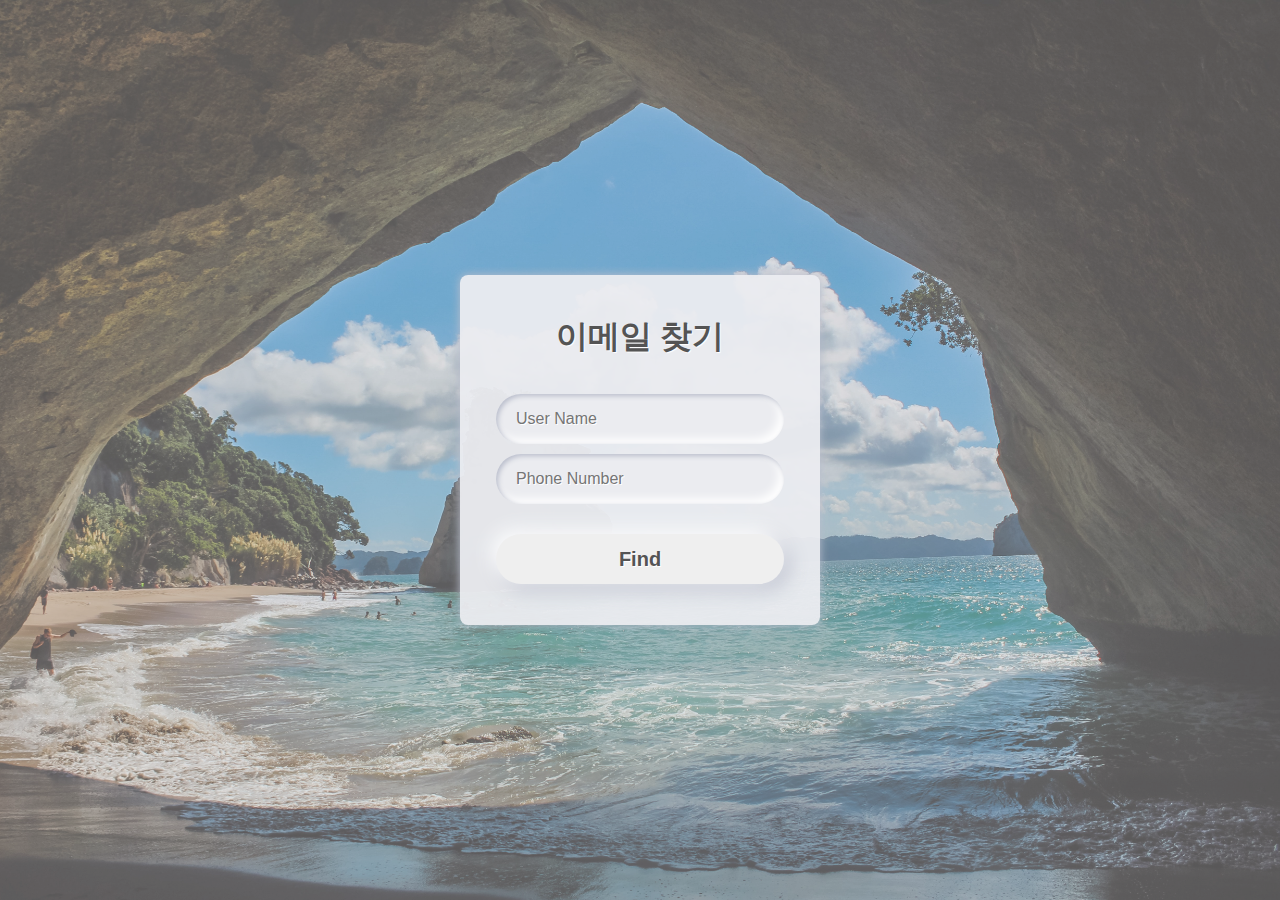
<file: intermediate_js/ch2_modern_JS/Exercise_find/index.html>
<!DOCTYPE html>
<html lang="ko">
<head>
  <meta charset="UTF-8">
  <title>이메일 찾기</title>
  <link rel="stylesheet" href="style.css">
</head>
<body>
  <div class="main">
    <h2 class="title">이메일 찾기</h2>
    <input id="user-name" class="input" type="text" placeholder="User Name">
    <input id="phone-number" class="input" type="text" placeholder="Phone Number">
    <button id="find" class="btn">Find</button>
  </div>
  <script src="index.js"></script>
</body>
</html>
</file>
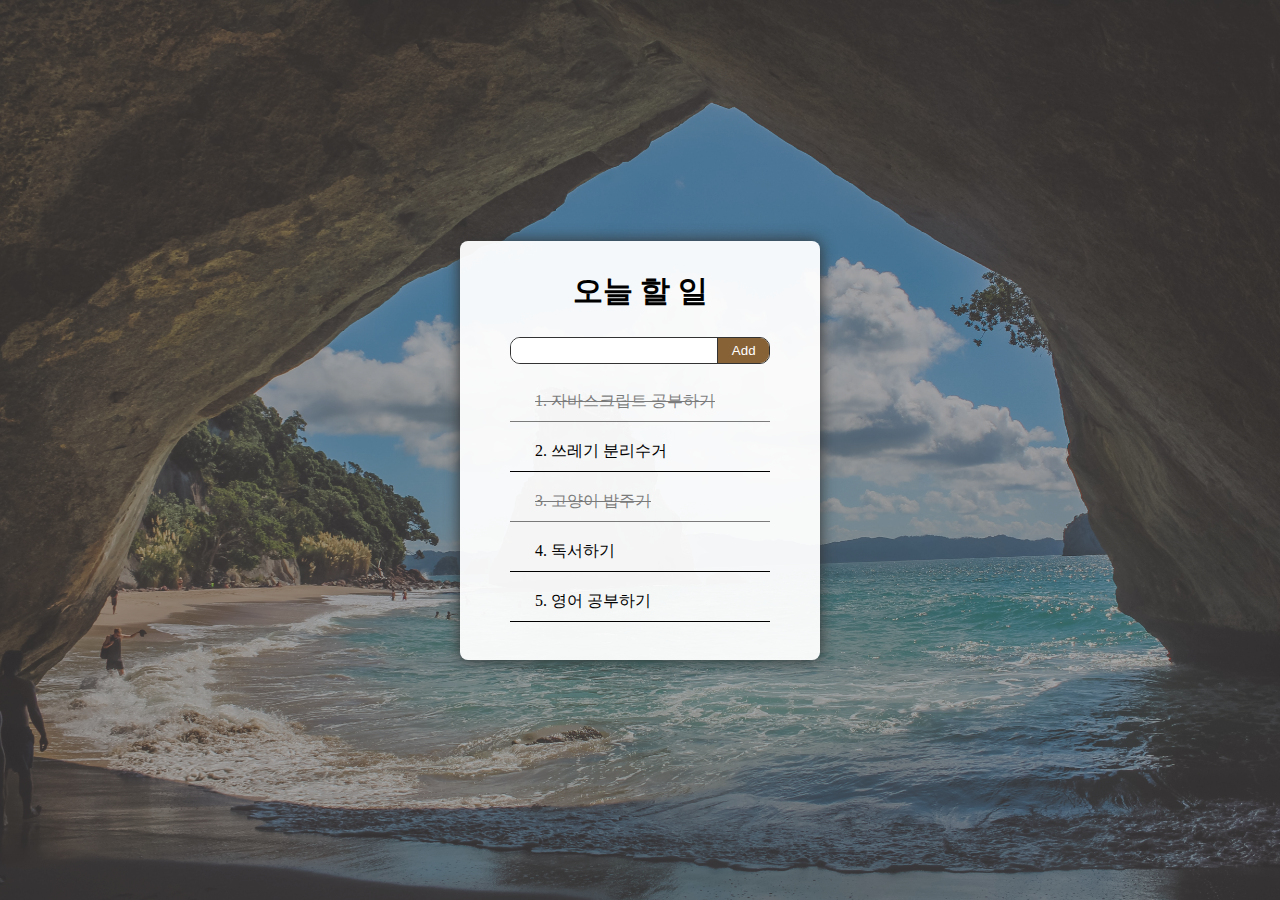
<file: intermediate_js/ch2_modern_JS/Exercise_forEach/index.html>
<!DOCTYPE html>
<html lang="ko">
<head>
  <meta charset="UTF-8">
  <title>오늘 할 일</title>
  <link rel="stylesheet" href="style.css">
</head>
<body>
  <div class="main">
    <h2 class="title">오늘 할 일</h2>
    <div class="add-container">
      <input class="add-input" type="text">
      <button class="add-btn">Add</button>
    </div>
    <ul class="list"></ul>
  </div>
  <script src="index.js"></script>
</body>
</html>
</file>
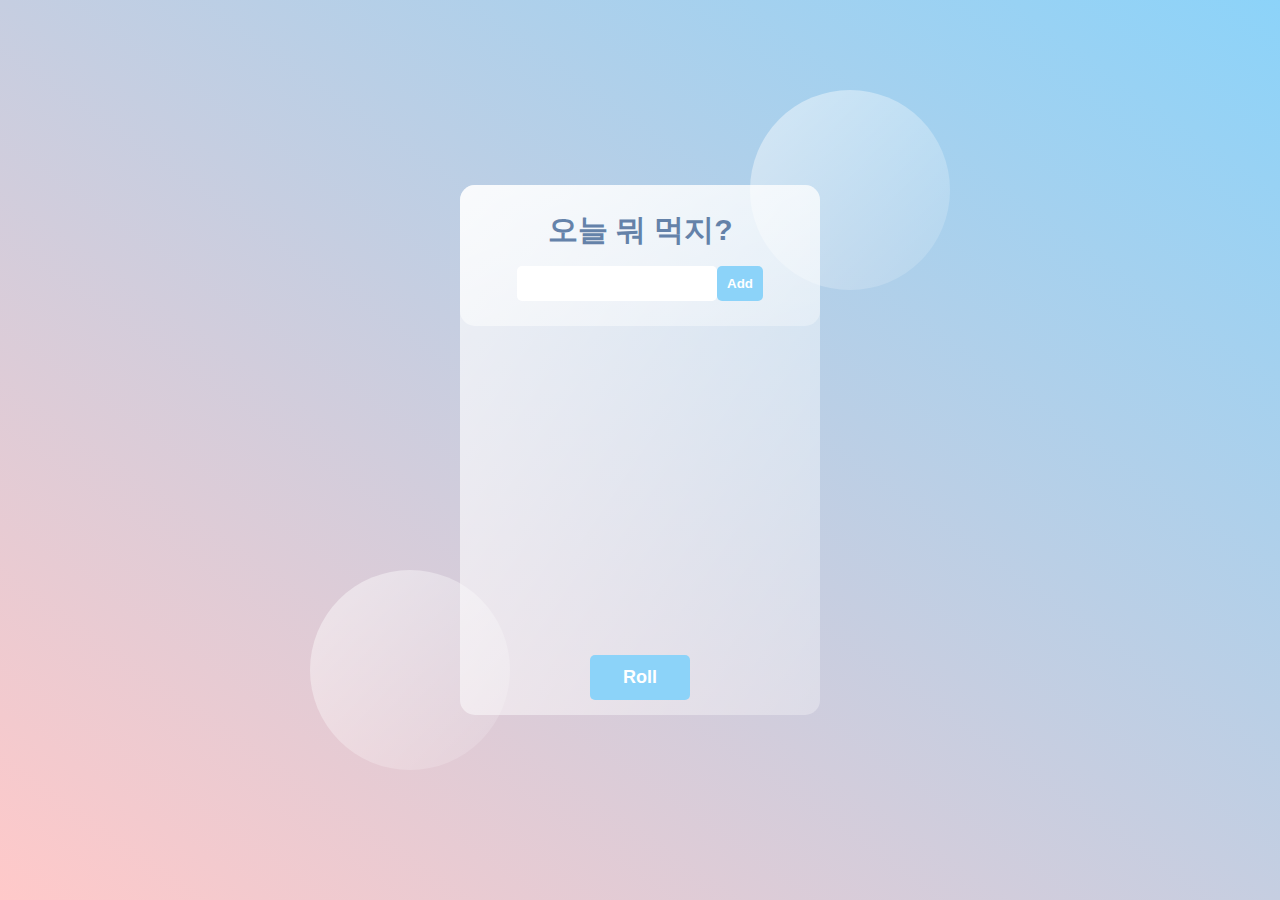
<file: intermediate_js/ch2_modern_JS/Exercise_modularization_add/index.html>
<!DOCTYPE html>
<html lang="ko">
<head>
  <meta charset="UTF-8">
  <title>오늘 뭐 먹지?</title>
  <link rel="stylesheet" href="style.css">
</head>
<body>
  <div class="circle1"></div>
  <div class="circle2"></div>
  <div class="main">
    <div class="container">
      <h2 class="title">오늘 뭐 먹지?</h2>
      <div class="add-column">
        <input class="add-input" type="text">
        <button class="add-btn">Add</button>
      </div>
    </div>
    <ul class="list"></ul>
    <button class="roll-btn">Roll</button>
  </div>
  <script type="module" src="index.js"></script>
</body>
</html>
</file>
<file: intermediate_js/ch2_modern_JS/Exercise_find/style.css>
* {
  box-sizing: border-box;
}

body {
	display: flex;
	justify-content: center;
	align-items: center;
	height: 100vh;
	margin: 0;
	padding: 0;
  background-image: url('../Exercise_forEach/imgs/background.jpg');
  background-position: right;
	background-size: cover;
	background-repeat: no-repeat;
}

body::after {
	display: block;
	content: '';
	width: 100%;
	height: 100%;
	position: absolute;
	top: 0;
	left: 0;
	background-color: #ababac;
	opacity: 0.3;
	z-index: -1;
}

.main {
	width: 360px;
	min-height: 350px;
	margin: 40px;
  padding: 20px 0;
  background-color: rgba(235, 236, 240, .95);
  box-shadow: 0px 0px 10px #BABECC;
  border-radius: 8px;
  text-align: center;
}

.title {
	margin: 20px auto 35px;
	font-size: 32px;
	font-weight: 900;
  color: #545454;
  text-shadow: 1px 1px 1px #FFFFFF;
}

.input {
  display: block;
  width: 80%;
  height: 50px;
  margin: 10px auto;
  padding: 10px 20px;
  font-size: 16px;
  text-shadow: 1px 1px 0 #ffffff;
  box-shadow: inset 2px 2px 5px #BABECC, inset -5px -5px 10px #FFFFFF;
  background-color: #EBECF0;
  border: none;
  border-radius: 320px;
  transition: all 0.2s ease-in-out;
  outline: none;
  appearance: none;
  -webkit-appearance: none;
}

.input:focus {
  box-shadow:  inset 1px 1px 2px #BABECC, inset -1px -1px 2px #FFFFFF;
}

.btn {
  width: 80%;
  height: 50px;
  margin-top: 20px;
  border: none;
  border-radius: 320px;
  font-size: 20px;
  font-weight: 600;
  color: #545454;
  text-shadow: 1px 1px 0 #ffffff;
  box-shadow: -5px -5px 20px #FFFFFF, 5px 5px 20px #BABECC;
  transition: all 0.2s ease-in-out;
  cursor: pointer;
  outline: none;
}

.btn:hover {
  box-shadow: -2px -2px 5px #FFFFFF, 2px 2px 5px #BABECC;
}

.btn:active {
  box-shadow: inset 1px 1px 2px #BABECC, inset -1px -1px 2px #FFFFFF;
}
</file>
<file: intermediate_js/ch2_modern_JS/Exercise_forEach/style.css>
* {
  box-sizing: border-box;
}

body {
	display: flex;
	justify-content: center;
	align-items: center;
	height: 100vh;
	margin: 0;
	padding: 0;
	background-image: url('imgs/background.jpg');
	background-size: cover;
	background-repeat: no-repeat;
}

body::after {
	display: block;
	content: '';
	width: 100%;
	height: 100%;
	position: absolute;
	top: 0;
	left: 0;
	background-color: #2d2b2a;
	opacity: .4;
	z-index: -1;
}

.main {
	width: 360px;
	min-height: 350px;
	margin: 40px;
  padding: 20px 0;
  background-color: rgba(255, 255, 255, 0.95);
  box-shadow: 0px 0px 15px #333333;
  border-radius: 8px;
  text-align: center;
}

.title {
	margin: 10px auto 25px;
	font-size: 30px;
	font-weight: 600;
	color: #000000;
}

.add-container {
	display: flex;
	justify-content: space-between;
	align-items: center;
	width: 260px;
	height: 27px;
	margin: 0 auto;
	border: 1px solid #333333;
	border-radius: 10px;
	overflow: hidden;
}

.add-input {
	width: 80%;
	height: 27px;
	padding: 0 10px;
	border: none;
}

.add-btn {
	width: 20%;
	height: 27px;
	color: #FFFFFF;
	border: none;
	border-left: 1px solid #333333;
	background-color: #876237;
	cursor: pointer;
}

.list {
  width: 260px;
	margin: 18px auto;
	padding: 0;
	list-style: none;
}

.item {
	display: flex;
	align-items: center;
	width: 100%;
	height: 40px;
	margin: 10px auto;
	padding: 0 25px;
	border-bottom: 1px solid #000000;
	cursor: pointer;
}

.done {
  opacity: 0.5;
  text-decoration: line-through;
}
</file>
<file: intermediate_js/ch2_modern_JS/Exercise_modularization_add/style.css>
* {
	margin: 0;
	padding: 0;
	box-sizing: border-box;
	font-family: sans-serif;
}

body {
	display: flex;
	justify-content: center;
	align-items: center;
	min-height: 100vh;
	background-image: linear-gradient(to right top, #FFC9C9, #8CD3F9);
}

.circle1,
.circle2 {
	width: 200px;
	height: 200px;
	position: absolute;
	border-radius: 50%;
	background-image: linear-gradient(to right bottom, rgba(255, 255, 255, 0.5), rgba(255, 255, 255, 0.1));
}

.circle1 {
	bottom: calc(50% + 160px);
	left: calc(50% + 110px);
}

.circle2 {
	top: calc(50% + 120px);
	right: calc(50% + 130px);
}

.main {
	display: flex;
	flex-direction: column;
	justify-content: space-between;
	align-items: center;
	width: 360px;
	height: 530px;
	border-radius: 15px;
  background-image: linear-gradient(to right bottom, rgba(255, 255, 255, 0.7), rgba(255, 255, 255, 0.3));
  z-index: 1;
}

.container {
	width: 100%;
	padding: 25px;
	background-image: linear-gradient(to right bottom, rgba(255, 255, 255, 0.7), rgba(255, 255, 255, 0.3));
	border-radius: 15px;
	color: #658EC6;
}

.title {
	font-size: 30px;
	color: #426696;
	text-align: center;
	opacity: 0.8;
}

.add-column {
	display: flex;
	justify-content: center;
	margin-top: 15px;
}

.add-input {
	width: 200px;
	padding: 10px;
	background-color: linear-gradient(to right bottom, rgba(255, 255, 255, 0.7), rgba(255, 255, 255, 0.3));
	border: none;
	border-radius: 5px;
}

.add-btn {
	padding: 10px;
	color: #FFFFFF;
	background-color: #8CD3F9;
	border: none;
	border-radius: 5px;
	font-weight: 600;
}

.list {
	display: flex;
	flex-direction: column;
	justify-content: center;
	align-items: center;
	width: 100%;
	height: 333px;
}

.item {
  position: relative;
	display: flex;
	align-items: center;
	width: 80%;
	height: 48px;
	margin: 7px;
	padding: 5px;
	color: #658EC6;
	background-image: linear-gradient(to right bottom, rgba(255, 255, 255, 0.7), rgba(255, 255, 255, 0.3));
	border-radius: 45px;
  list-style: none;
  transition: all 1s ease-in-out;
}

.item b {
	display: flex;
	align-items: center;
	justify-content: center;
	width: 40px;
	height: 40px;
	margin-right: 15px;
	color: #FFFFFF;
  text-align: center;
  background-color: #FFC9C9;
  border-radius: 40px;
}

.del-btn {
  position: absolute;
  top: -5px;
  right: -10px;
  width: 30px;
  height: 30px;
  border: none;
  border-radius: 50%;
  color: #FF00D9;
  font-weight: 900;
  background-color: transparent;
  background-image: linear-gradient(to right bottom, rgba(255, 255, 255, 0.7), rgba(255, 255, 255, 0.3));
  transition: all 0.3s ease-in-out;
  cursor: pointer;
  opacity: 0;
}

.item:hover .del-btn {
  opacity: 1;
}

.roll-btn {
	width: 100px;
	height: 45px;
	padding: 10px;
	margin-bottom: 15px;
	font-size: 18px;
	color: #FFFFFF;
	background-color: #8CD3F9;
	border: none;
	border-radius: 5px;
  font-weight: 900;
  cursor: pointer;
}

@keyframes roll {
  0% { transform: rotateX(0deg); }
  50% { transform: rotateX(180deg); }
  100% { transform: rotateX(0deg); }
}

.rolling .item {
  height: 0;
  margin: 0;
  padding: 0 5px; 
  animation: roll .5s infinite linear;
}

.item.selected {
  animation: roll .4s 2 linear;
}
</file>
